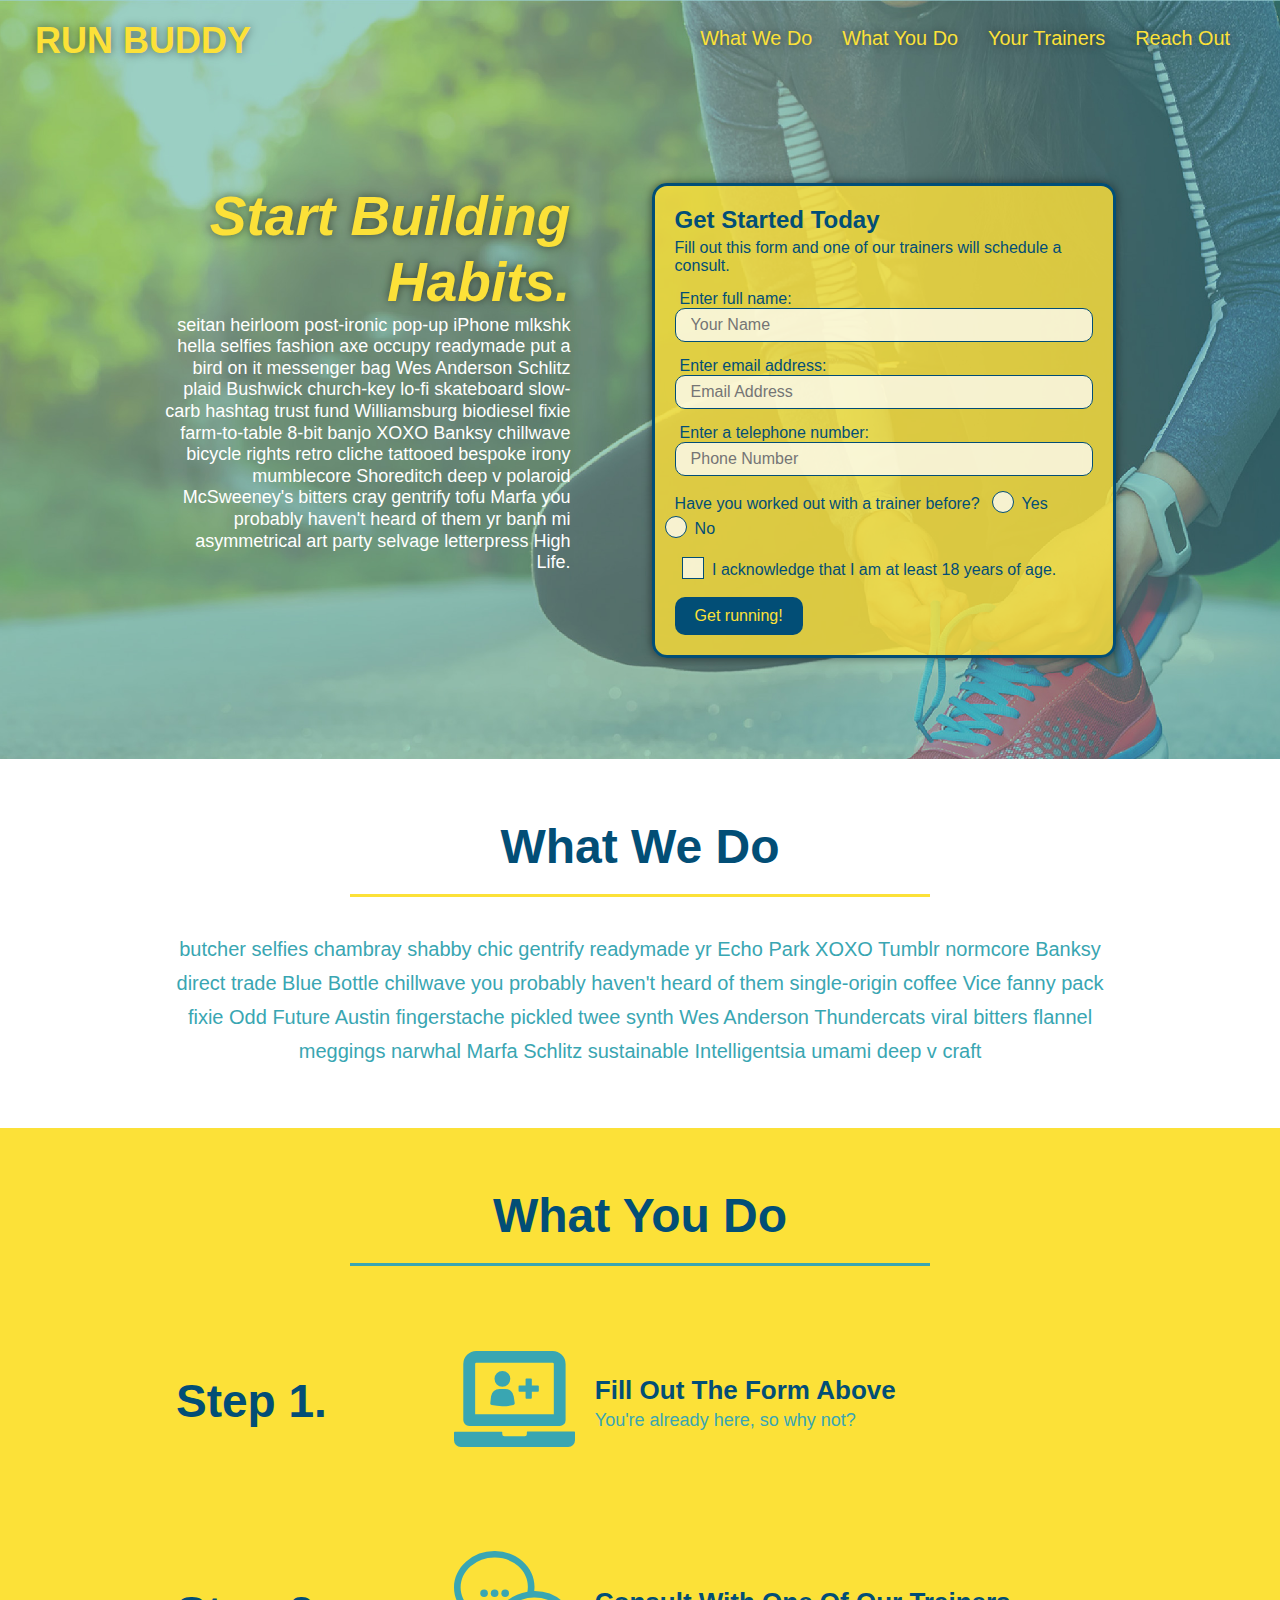
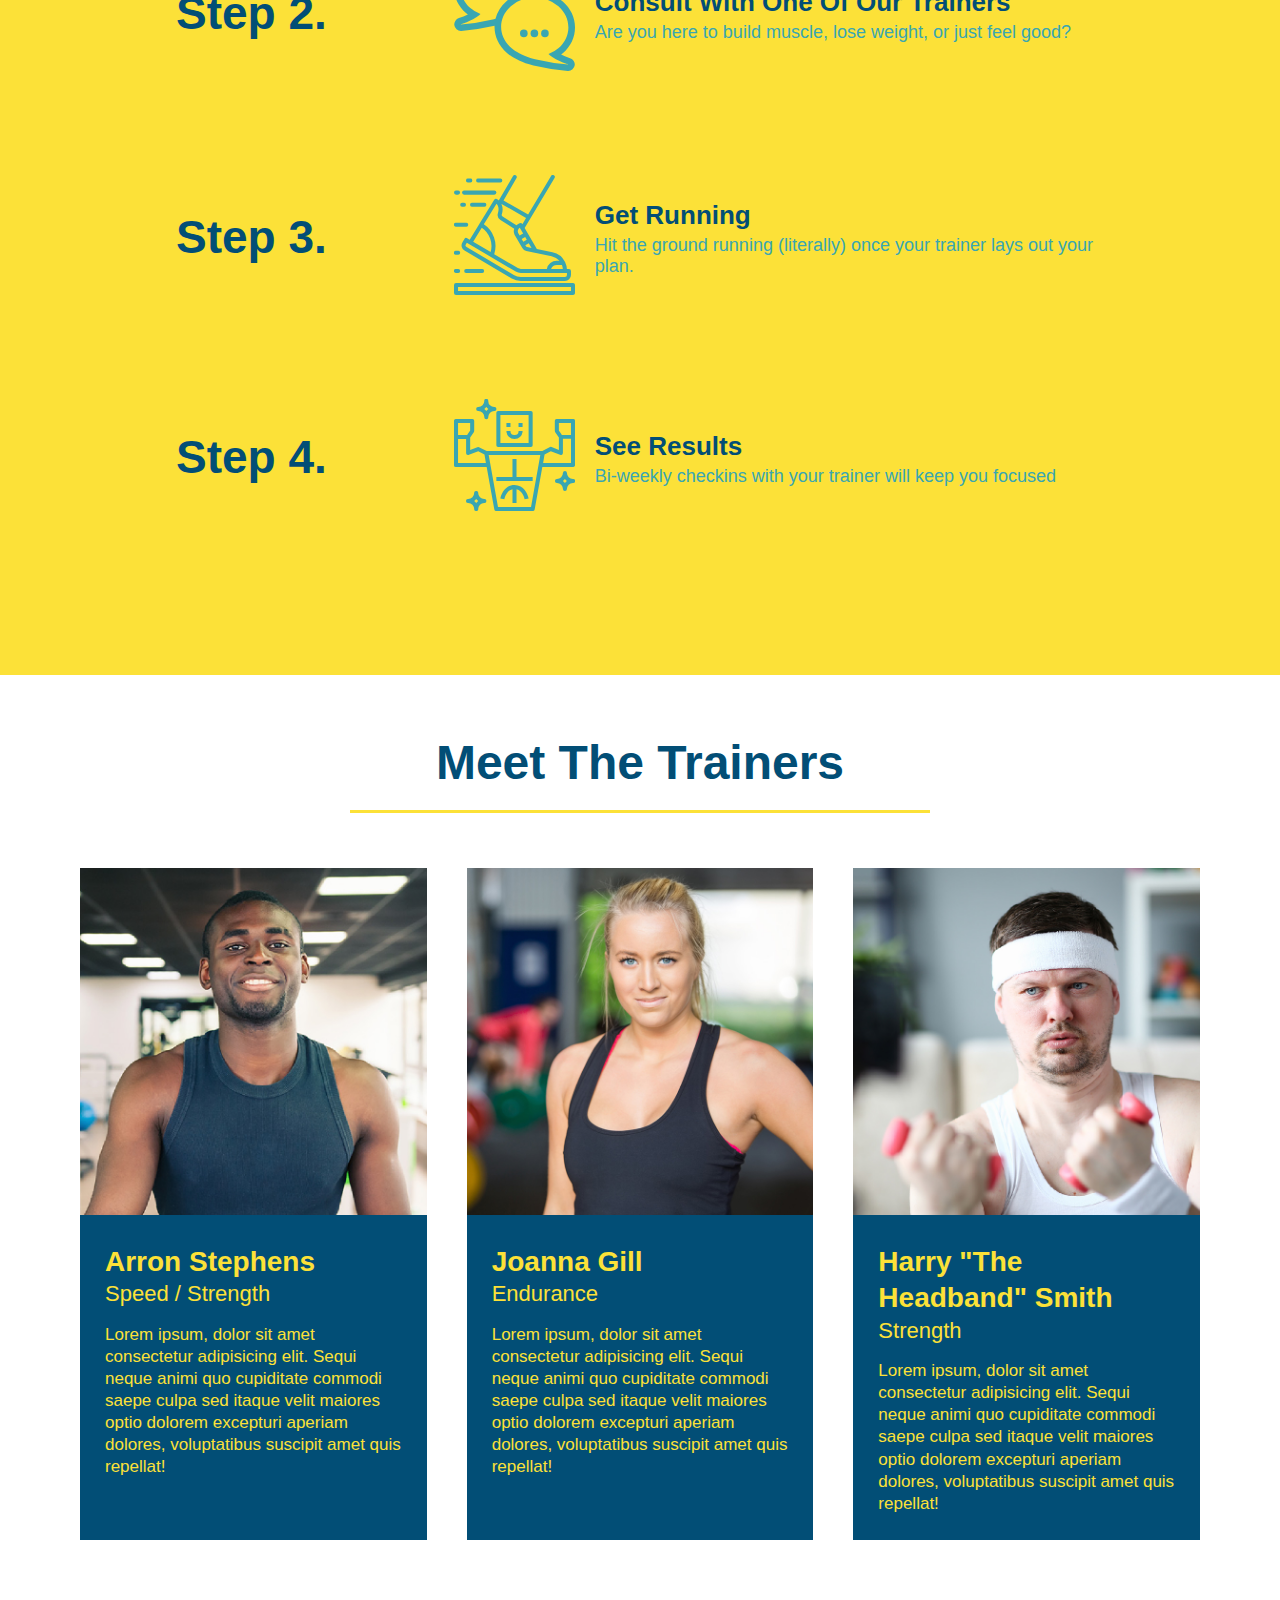
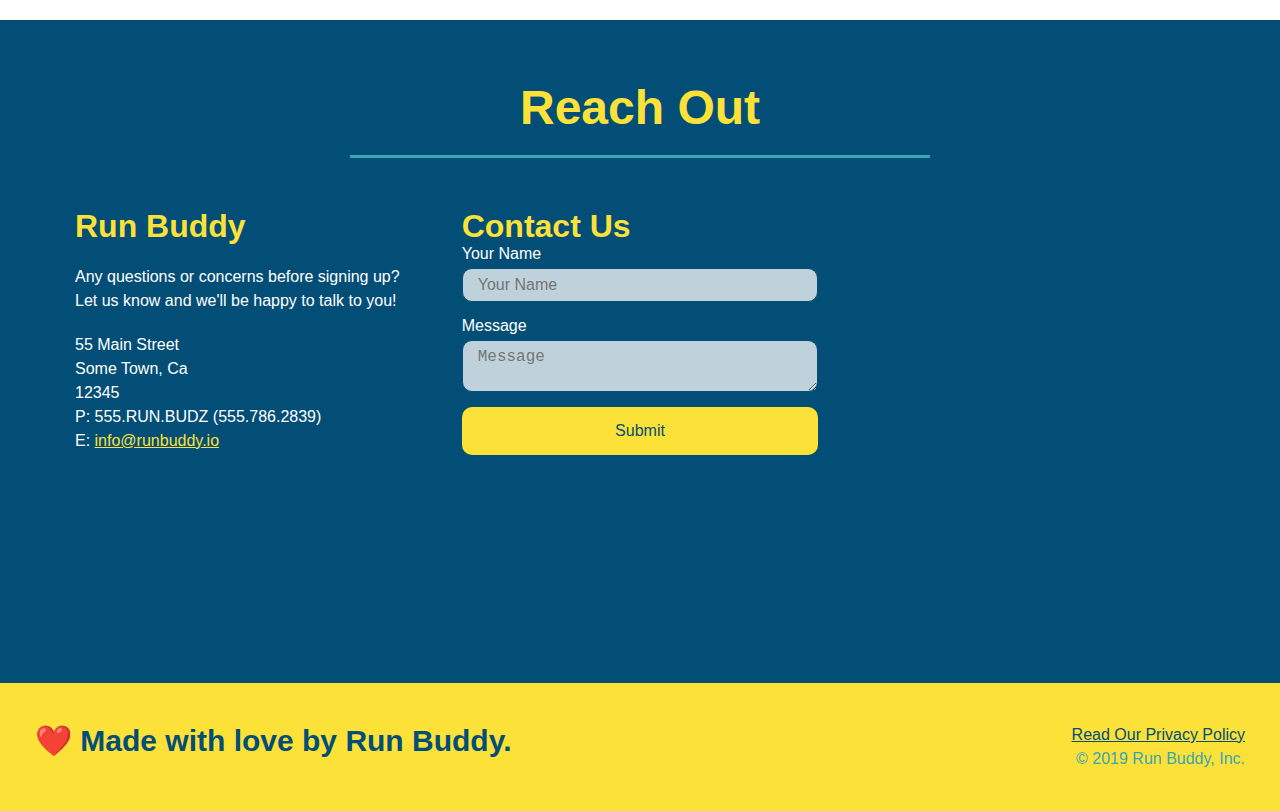
<file: index.html>
<!DOCTYPE html>
<html lang="en">
  <head>
    <meta charset="UTF-8" />
    <link rel="stylesheet" href="./assets/css/style.css" />
    <title>Run Buddy</title>
    <meta name="viewport" content="width=device-width, initial-scale=1.0" />
  </head>
  <body>
    <!-- navigation tags - block level element -->
    <header>
      <h1>
        <a href="/">RUN BUDDY</a>
      </h1>
      <nav>
        <ul>
          <li>
            <a href="#what-we-do">What We Do</a>
          </li>
          <li>
            <a href="#what-you-do">What You Do</a>
          </li>
          <li>
            <a href="#your-trainers">Your Trainers</a>
          </li>
          <li>
            <a href="#reach-out">Reach Out</a>
          </li>
        </ul>
      </nav>
    </header>
    <!-- end navigation -->

    <!-- hero/jumbotron -->
    <section class="hero">
      <div class="hero-cta">
        <h2>Start Building Habits.</h2>
        <p>
          seitan heirloom post-ironic pop-up iPhone mlkshk hella selfies fashion
          axe occupy readymade put a bird on it messenger bag Wes Anderson
          Schlitz plaid Bushwick church-key lo-fi skateboard slow-carb hashtag
          trust fund Williamsburg biodiesel fixie farm-to-table 8-bit banjo XOXO
          Banksy chillwave bicycle rights retro cliche tattooed bespoke irony
          mumblecore Shoreditch deep v polaroid McSweeney's bitters cray
          gentrify tofu Marfa you probably haven't heard of them yr banh mi
          asymmetrical art party selvage letterpress High Life.
        </p>
      </div>

      <div class="hero-form">
        <h3>Get Started Today</h3>
        <p>
          Fill out this form and one of our trainers will schedule a consult.
        </p>
        <form>
          <label for="name">Enter full name:</label>
          <input
            type="text"
            placeholder="Your Name"
            id="name"
            name="name"
            class="form-input"
          />
          <label for="email">Enter email address:</label>
          <input
            type="email"
            placeholder="Email Address"
            id="email"
            name="email"
            class="form-input"
          />
          <label for="phone">Enter a telephone number:</label>
          <input
            type="tel"
            placeholder="Phone Number"
            name="phone"
            id="phone"
            class="form-input"
          />
          <p>
            Have you worked out with a trainer before?
            <span class="radio-wrapper">
              <input type="radio" name="trainer-confirm" id="trainer-yes" />
              <label for="trainer-yes">Yes</label>
            </span>
            <span class="radio-wrapper">
              <input type="radio" name="trainer-confirm" id="trainer-no" />
              <label for="trainer-no">No</label>
            </span>
          </p>
          <p>
            <span class="checkbox-wrapper">
              <input type="checkbox" name="checkpoint1" id="checkbox" />
              <label for="checkbox">
                I acknowledge that I am at least 18 years of age.
              </label>
            </span>
          </p>
          <button type="submit">Get running!</button>
        </form>
      </div>
    </section>
    <!-- end header -->

    <!-- "what we do" start - <section> -->
    <section id="what-we-do" class="intro">
      <div class="flex-row">
        <h2 class="section-title primary-border">What We Do</h2>
      </div>
      <div class="flex-row">
        <p>
          butcher selfies chambray shabby chic gentrify readymade yr Echo Park
          XOXO Tumblr normcore Banksy direct trade Blue Bottle chillwave you
          probably haven't heard of them single-origin coffee Vice fanny pack
          fixie Odd Future Austin fingerstache pickled twee synth Wes Anderson
          Thundercats viral bitters flannel meggings narwhal Marfa Schlitz
          sustainable Intelligentsia umami deep v craft
        </p>
      </div>
    </section>
    <!-- end "what we do" -->

    <!-- "what you do" start -->
    <section id="what-you-do" class="steps">
      <div class="flex-row">
        <h2 class="section-title secondary-border">What You Do</h2>
      </div>
      <div class="step">
        <h3>Step 1.</h3>
        <div class="step-info">
          <div class="step-img">
            <img src="./assets/images/step-1.svg" alt="" />
          </div>
          <div class="step-text">
            <h4>Fill Out The Form Above</h4>
            <p>You're already here, so why not?</p>
          </div>
        </div>
      </div>
      <div class="step">
        <h3>Step 2.</h3>
        <div class="step-info">
          <div class="step-img">
            <img src="./assets/images/step-2.svg" alt="" />
          </div>
          <div class="step-text">
            <h4>Consult With One Of Our Trainers</h4>
            <p>Are you here to build muscle, lose weight, or just feel good?</p>
          </div>
        </div>
      </div>
      <div class="step">
        <h3>Step 3.</h3>
        <div class="step-info">
          <div class="step-img">
            <img src="./assets/images/step-3.svg" alt="" />
          </div>
          <div class="step-text">
            <h4>Get Running</h4>
            <p>
              Hit the ground running (literally) once your trainer lays out your
              plan.
            </p>
          </div>
        </div>
      </div>
      <div class="step">
        <h3>Step 4.</h3>
        <div class="step-info">
          <div class="step-img">
            <img src="./assets/images/step-4.svg" alt="" />
          </div>
          <div class="step-text">
            <h4>See Results</h4>
            <p>Bi-weekly checkins with your trainer will keep you focused</p>
          </div>
        </div>
      </div>
    </section>
    <!-- "what you do" end -->

    <!-- "meet the trainers" start -->
    <section id="your-trainers">
      <div class="flex-row">
        <h2 class="section-title primary-border">Meet The Trainers</h2>
      </div>

      <div class="trainers">
        <article class="trainer">
          <img
            src="./assets/images/trainer-1.jpg"
            alt="Arron Stephens in his workout clothes, ready to pump iron"
          />
          <div class="trainer-bio">
            <h3 class="trainer-name">Arron Stephens</h3>
            <h4 class="trainer-role">Speed / Strength</h4>
            <p>
              Lorem ipsum, dolor sit amet consectetur adipisicing elit. Sequi
              neque animi quo cupiditate commodi saepe culpa sed itaque velit
              maiores optio dolorem excepturi aperiam dolores, voluptatibus
              suscipit amet quis repellat!
            </p>
          </div>
        </article>

        <article class="trainer">
          <img
            src="./assets/images/trainer-2.jpg"
            alt="Joanna Gill cooling off after a work out"
          />
          <div class="trainer-bio">
            <h3 class="trainer-name">Joanna Gill</h3>
            <h4 class="trainer-role">Endurance</h4>
            <p>
              Lorem ipsum, dolor sit amet consectetur adipisicing elit. Sequi
              neque animi quo cupiditate commodi saepe culpa sed itaque velit
              maiores optio dolorem excepturi aperiam dolores, voluptatibus
              suscipit amet quis repellat!
            </p>
          </div>
        </article>

        <article class="trainer">
          <img
            src="./assets/images/trainer-3.jpg"
            alt="Harry Smith wearing a headband and lifting comically small pink weights"
          />
          <div class="trainer-bio">
            <h3 class="trainer-name">Harry "The Headband" Smith</h3>
            <h4 class="trainer-role">Strength</h4>
            <p>
              Lorem ipsum, dolor sit amet consectetur adipisicing elit. Sequi
              neque animi quo cupiditate commodi saepe culpa sed itaque velit
              maiores optio dolorem excepturi aperiam dolores, voluptatibus
              suscipit amet quis repellat!
            </p>
          </div>
        </article>
      </div>
    </section>
    <!-- "meet the trainers" end -->

    <!-- "reach out" start -->
    <section id="reach-out" class="contact">
      <div class="flex-row">
        <h2 class="section-title secondary-border">Reach Out</h2>
      </div>

      <div class="contact-info">
        <div>
          <h3>Run Buddy</h3>
          <p>
            Any questions or concerns before signing up?
            <br />
            Let us know and we'll be happy to talk to you!
          </p>

          <address>
            55 Main Street <br />
            Some Town, Ca <br />
            12345<br />
            P: 555.RUN.BUDZ (555.786.2839)<br />
            E: <a href="mailto:info@runbuddy.io">info@runbuddy.io</a>
          </address>
        </div>

        <div class="contact-form">
          <h3>Contact Us</h3>
          <form>
            <label for="contact-name">Your Name</label>
            <input type="text" id="contact-name" placeholder="Your Name" />

            <label for="contact-message">Message</label>
            <textarea id="contact-message" placeholder="Message"></textarea>

            <button type="submit">Submit</button>
          </form>
        </div>

        <iframe
          src="https://www.google.com/maps/embed?pb=!1m14!1m12!1m3!1d12182.30520634488!2d-74.0652613!3d40.2407219!2m3!1f0!2f0!3f0!3m2!1i1024!2i768!4f13.1!5e0!3m2!1sen!2sus!4v1561060983193!5m2!1sen!2sus"
          frameborder="0"
          style="border: 0"
          allowfullscreen
        >
        </iframe>
      </div>
    </section>
    <!-- "reach out" end -->

    <!-- footer -->
    <footer>
      <h2>❤️ Made with love by Run Buddy.</h2>
      <div>
        <a href="./privacy-policy.html">Read Our Privacy Policy</a><br />
        &copy; 2019 Run Buddy, Inc.
      </div>
    </footer>
    <!-- footer end -->
  </body>
</html>
</file>
<file: assets/css/style.css>
:root {
  --primary-color: #fce138;
  --secondary-color: #024e76;
  --tertiary-color: #39a6b2;
}

* {
  box-sizing: border-box;
  margin: 0;
  padding: 0;
}

body {
  color: var(--tertiary-color);
  font-family: Helvetica, Arial, sans-serif;
}


/* HEADER / NAV BAR STYLES START */

header {
  padding: 20px 35px;
  background-color: var(--tertiary-color);
  display: flex;
  justify-content: space-between;
  flex-wrap: wrap;
  position: sticky;
  position: -webkit-sticky;
  top: 0;
  background-image: url("../images/hero-bg.jpg");
  background-size: cover;
  background-attachment: fixed;
  background-position: 80%;
  z-index: 9999;
}

header h1 {
  font-weight: bold;
  margin: 0;
  font-size: 36px;
  color: var(--primary-color);
  text-shadow: 0 0 10px rgba(0, 0, 0, 0.5);
}

header a {
  text-decoration: none;
  color: var(--primary-color);
}

header nav {
  margin: 7px 0;
}

header nav ul {
  display: flex;
  flex-wrap: wrap;
  justify-content: space-between;
  align-items: center;
  list-style: none;
}

header nav ul li a {
  padding: 10px 15px;
  font-weight: lighter;
  font-size: 1.55vw;
  text-shadow: 0 0 10px rgba(0, 0, 0, 0.5);
}

header nav ul li a:hover {
  background: var(--primary-color);
  color: var(--secondary-color);
  border-radius: 15px;
  text-shadow: none;
}

/* HEADER / NAVBAR STYLES END */



/* FOOTER STYLES START */
footer {
  background: var(--primary-color);
  padding: 40px 35px;
  display: flex;
  justify-content: space-between;
  flex-wrap: wrap;
  width: 100%;
}

footer h2 {
  color: var(--secondary-color);
  font-size: 30px;
  margin: 0;
}

footer div {
  line-height: 1.5;
  text-align: right;
}

footer a {
  color: var(--secondary-color);
}
/* END FOOTER STYLES */

/* STYLE ALL SECTION TAGS */
section {
  padding: 60px;
}

/* HERO STYLES START */
.hero {
  background-image: url('../images/hero-bg.jpg');
  background-size: cover;
  display: flex;
  justify-content: center;
  flex-wrap: wrap;
  align-items: flex-start;
  background-attachment: fixed;
  background-position: 80%;
}

.hero-cta {
  width: 35%;
  text-align: right;
  margin: 3.5%;
  color: #fff;
  font-size: 18px;
  line-height: 1.2;
}

.hero-cta h2 {
  font-style: italic;
  font-size: 55px;
  color: var(--primary-color);
  text-shadow: 0 0 10px rgba(0, 0, 0, 0.5);
}

.hero-form {
  border: 3px solid var(--secondary-color);
  background-color: rgba(255, 225, 56, 0.8);
  padding: 20px;
  color: var(--secondary-color);
  width: 40%;
  margin: 3.5%;
  border-radius: 15px;
  box-shadow: 0 0 10px rgba(0, 0, 0, 0.5);
}

.hero-form button:hover {
  background-color: var(--tertiary-color);  
}

.hero-form h3 {
  font-size: 24px;
  margin: 0;
}
.hero-form p {
  margin: 5px 0 15px 0;
}

.form-input {
  border: 1px solid var(--secondary-color);
  display: block;
  padding: 7px 15px;
  font-size: 16px;
  color: var(--secondary-color);
  width: 100%;
  margin-bottom: 15px; 
  border-radius: 10px;
  background-color: rgba(255,255,255, 0.75);
}

.form-input:focus {
  background-color: rgba(255,255,255, 1);
  outline: none;
}

.hero-form label {
  margin: 0 5px;
}

.hero-form button {
  color: var(--primary-color);
  background-color: var(--secondary-color);
  border: none;
  padding: 10px 20px;
  font-size: 16px;
  border-radius: 10px;
} 

.checkbox-wrapper input, .radio-wrapper input {
  opacity: 0;
}

.checkbox-wrapper label, .radio-wrapper label {
  position: relative;
  left: 10px;
  margin: 10px;
  line-height: 1.6;
}

.checkbox-wrapper label::before, .radio-wrapper label::before {
  content: "";
  height: 20px;
  width: 20px;
  background: rgba(255, 255, 255, 0.75);  
  border: 1px solid var(--secondary-color);  
  position: absolute;
  top: -4px;
  left: -30px;
}

.radio-wrapper label::before {
  border-radius: 50%;
}

.radio-wrapper label::after {
  content: "";
  height: 20px;
  width: 20px;
  border-radius: 50%;
  background: var(--secondary-color);
  position: absolute;
  left: -29px;
  top: -3px;
  background-image: radial-gradient(circle, var(--tertiary-color), var(--secondary-color));
}

.checkbox-wrapper label::after {
  content: "";
  height: 6px;
  width: 14px;
  border-left: 2px solid var(--secondary-color);
  border-bottom: 2px solid var(--secondary-color);
  position: absolute;
  left: -26px;
  top: 1px;
  transform: rotate(-58deg);
}

.checkbox-wrapper input + label::after, 
.radio-wrapper input + label::after {
  content: none;
}

.checkbox-wrapper input:checked + label::after, 
.radio-wrapper input:checked + label::after {
  content: "";
}
/* HERO STYLES END */


/* SECTION TITLE STYLES START */
.section-title {
  font-size: 48px;
  border-bottom: 3px solid;
  color: var(--secondary-color);
  padding-bottom: 20px;
  text-align: center;
  margin: 0 auto 35px auto;
  width: 50%;
}

.primary-border {
  border-color: var(--primary-color);
}

.secondary-border {
  border-color: var(--tertiary-color);
}
/* SECTION TITLE STYLES END */

/* WHAT WE DO STYLES */
.intro p {
  line-height: 1.7;
  color: var(--tertiary-color);
  width: 80%;
  margin: 0 auto;
  font-size: 20px;
  text-align: center;
}
/* WHAT YOU DO STYLES END */


/* WHAT YOU DO STYLES START */
.steps { 
  background: var(--primary-color);
}

.step {
  margin: 50px auto;
  padding-bottom: 50px;
  width: 80%;
  display: flex;
  flex-wrap: wrap;
  align-items: center;
  justify-content: space-between;
}

.step:last-child {
  border-bottom: none;
}

.step h3 {
  color: var(--secondary-color);
  font-size: 46px;
  flex: 1 30%;
}

.step-info {
  flex: 2 70%;
  display: flex;
  flex-wrap: wrap;
  align-items: center;
}

.step-img {
  flex: 1 12%;
  margin-right: 20px;
}

.step-img img {
  max-width: 100%;
}

.step-text {
  flex: 12;
}

.step-text p {
  color: var(--tertiary-color);
  font-size: 18px;
}

.step-text h4 {
  font-size: 26px;
  line-height: 1.5;
  color: var(--secondary-color);
}
/* WHAT YOU DO STYLES END */

/* MEET THE TRAINERS START */
.trainers {
  width: 100%;
  margin: 0 auto;
  display: flex;
  flex-wrap: wrap;
  justify-content: space-around;
}

.trainer {
  margin: 20px;
  flex: 1;
  background: var(--secondary-color);
  color: var(--primary-color);
}

.trainer img {
  width: 100%;
}

.trainer-bio {
  padding: 25px;
  line-height: 1.3;
}

.trainer-bio h3 {
  font-size: 28px;
}

.trainer-bio h4 {
  font-weight: lighter;
  font-size: 22px;
  margin-bottom: 15px;
}

.trainer-bio p {
  font-size: 17px;
}
/* TRAINER STYLES END */

/* REACH OUT STYLES START */
.contact {
  background: var(--secondary-color);
}

.contact h2 {
  color: var(--primary-color);
}

.contact-info {
  display: flex;
  justify-content: space-between;
  flex-wrap: wrap;
}

.contact-info > * {
  flex: 1;
  margin: 15px;
}

.contact-info iframe {
  height: 400px;
}

.contact-info div {
  color: white;
}

.contact-info h3 {
  color: var(--primary-color);
  font-size: 32px;
}

.contact-info p, .contact-info address {
  margin: 20px 0;
  line-height: 1.5;
  font-size: 16px;
  font-style: normal;
}

.contact-form input, .contact-form textarea {
  border: 1px solid var(--secondary-color);
  display: block;
  padding: 7px 15px;
  font-size: 16px;
  color: var(--secondary-color);
  width: 100%;
  margin-bottom: 15px;
  margin-top: 5px;
  border-radius: 10px;
  background-color: rgba(255,255,255, 0.75);
}

.contact-form input:focus, .contact-form textarea:focus {
  background-color: rgba(255,255,255, 1);
  outline: none;
}

.contact-form button {
  width: 100%;
  border: none;
  background: var(--primary-color);
  color: var(--secondary-color);
  text-align: center;
  padding: 15px 0;
  font-size: 16px;
  border-radius: 10px;
}

.contact-form button:hover {
  color: var(--primary-color);
  background: var(--tertiary-color);
}

.contact-info a {
  color: var(--primary-color);
}
/* REACH OUT STYLES END */

/* UTILITIES */
.text-left {
  text-align: left;
}

.text-right {
  text-align: right;
}

.flex-row {
  display: flex;
}

/* MEDIA QUERY FOR SMALLER DESKTOP SCREENS AND SMALLER */
@media screen and (max-width: 980px) {
  header {
    padding-bottom: 0;
    justify-content: center;
    position: relative;
  }

  header h1 {
    width: 100%;
    text-align: center;
  }

  header nav ul {
    margin-top: 20px;
    width: 100%;
    justify-content: center;
  }

  header nav ul li a {
    font-size: 20px;
  }

  footer h2, footer div {
    text-align: center;
    width: 100%;
  }

  .hero-cta, .hero-form {
    width: 100%;
  }
  
  .hero-cta {
    text-align: center;
  }

  .section-title {
    width: 80%;
  }
  
  .trainer {
    flex: 0 70%;
  }
  
  .contact-info iframe{
    flex: 1 100%;
  }
}

/* MEDIA QUERY FOR TABLETS AND SMALLER */
@media screen and (max-width: 768px) {
  section {
    padding: 30px 15px;
  }

  .step h3 {
    flex: 1 100%;
    text-align: center;
  }

  .step-info {
    flex: 2 100%;
    text-align: center;
    justify-content: center;
  }

  .step-img {
    flex: 0 32%;
    margin-right: 0;
    margin-top: 15px;
    margin-bottom: 15px;
  }

  .step-text {
    flex: 100%;  
  }

  .trainer-bio h3, .trainer-bio h4 {
    display: block;
  }
}

/* MEDIA QUERY FOR MOBILE PHONES AND SMALLER */
@media screen and (max-width: 575px) {
  .hero-form button {
    width: 100%;
  }

  .section-title {
    width: 95%;
  }

  .intro p {
    width: 100%;
  }

  .trainer {
    flex: 0 100%;
  }

  .contact-info {
    text-align: center;
  }

  .contact-info > * {
    flex: 0 100%;
  }

  .contact-form {
    order: 3;
  }
}
</file>
